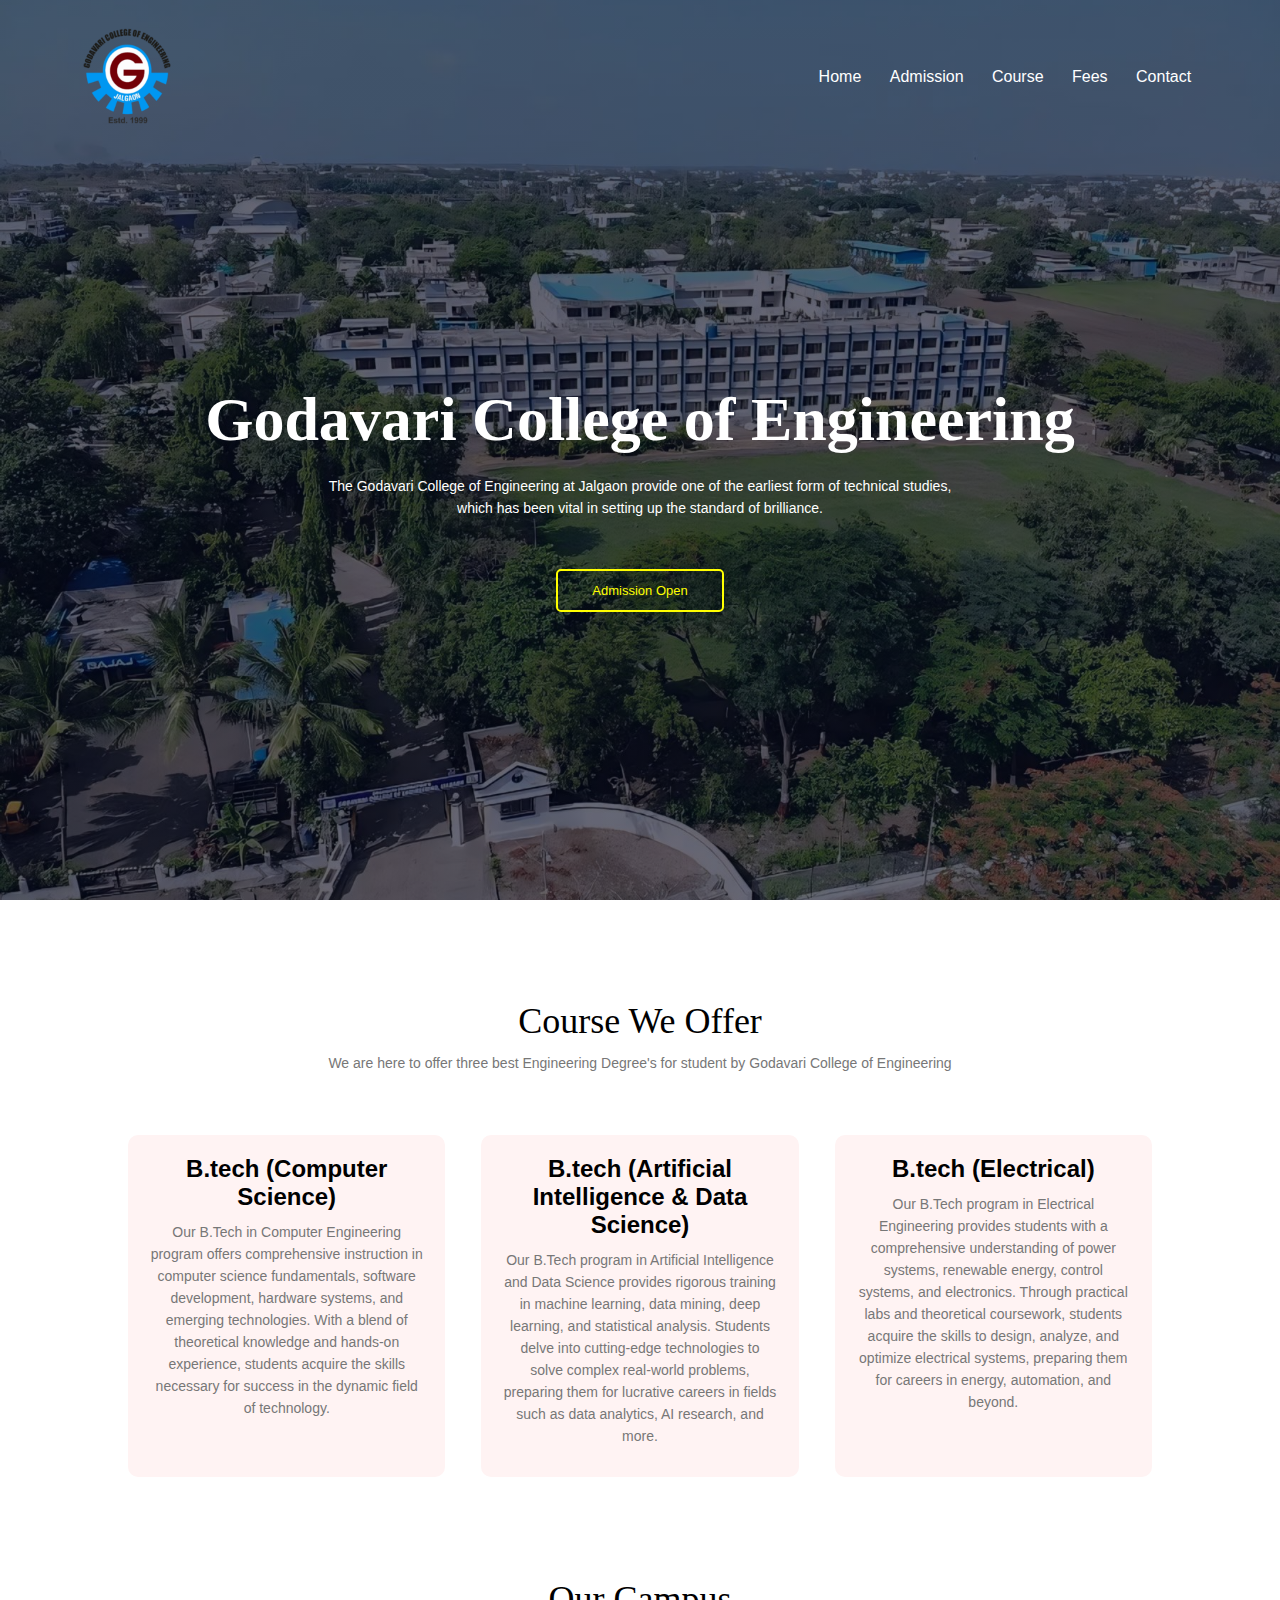
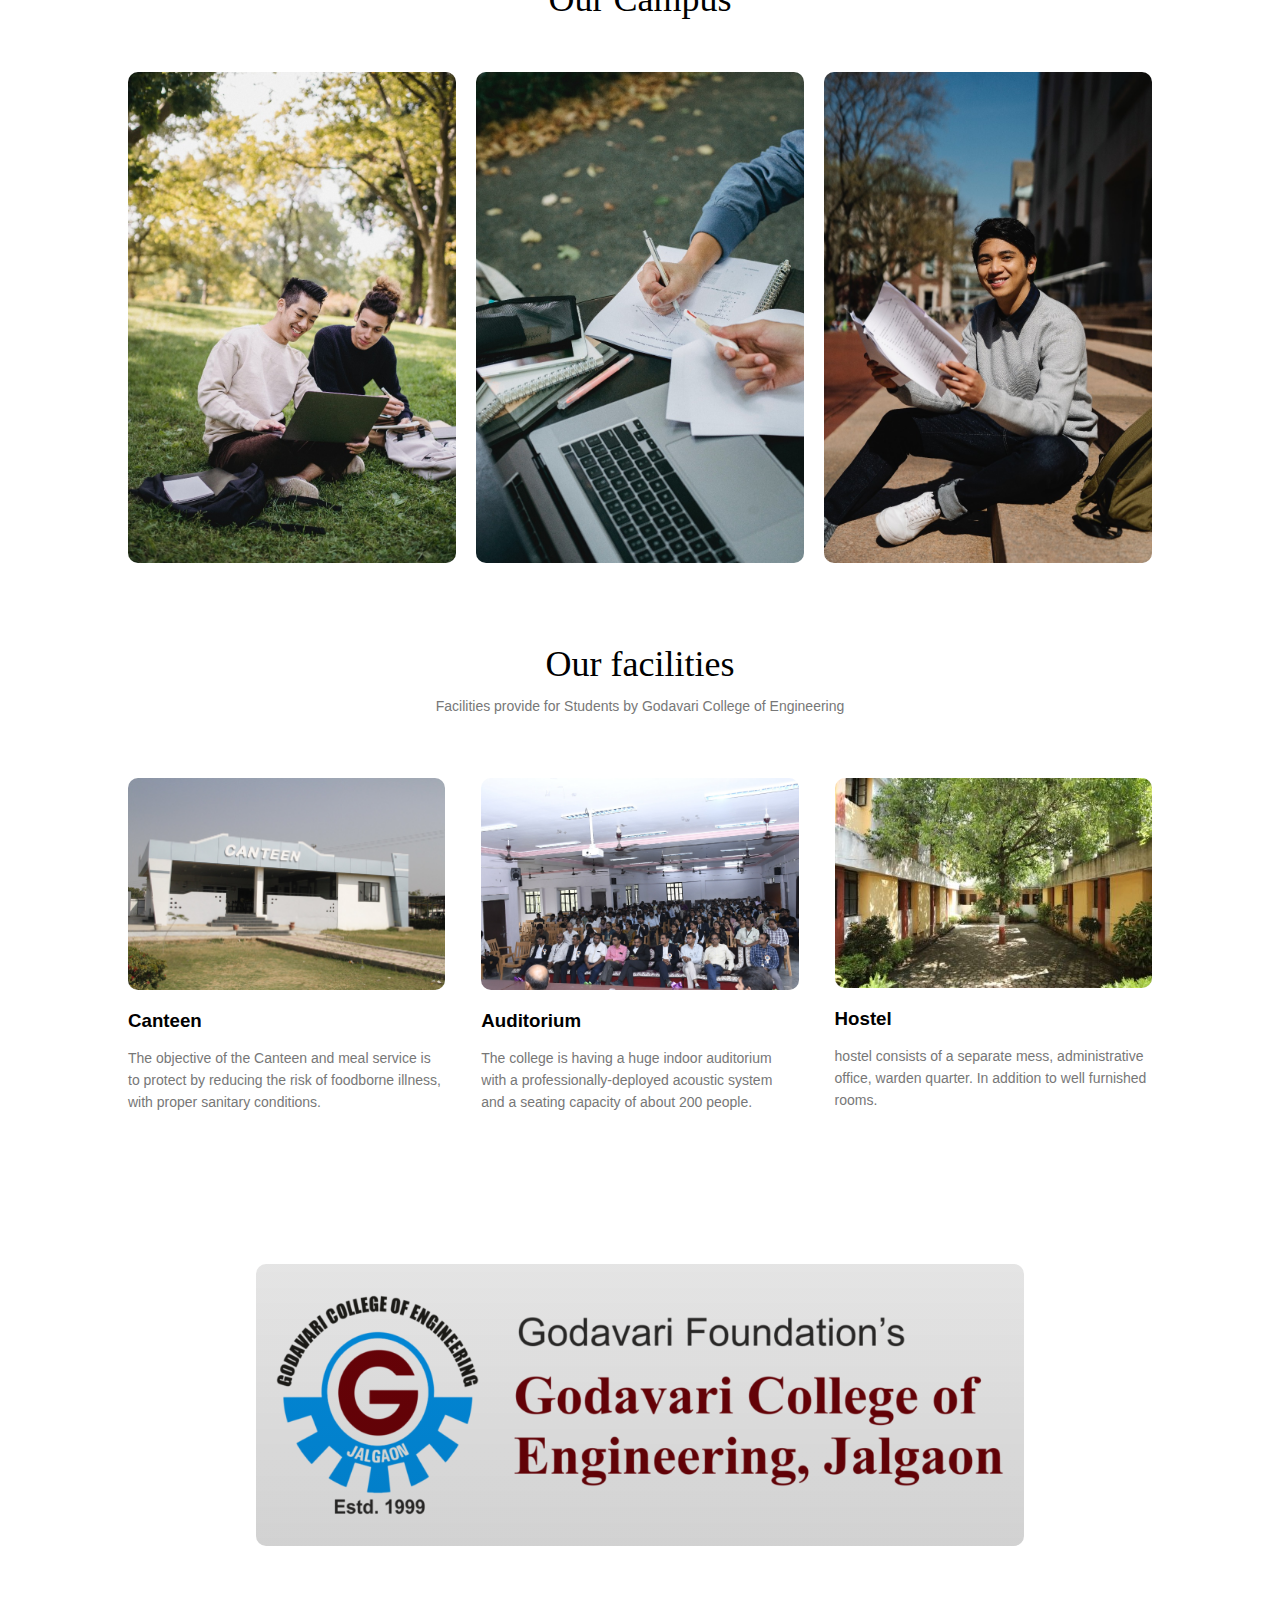
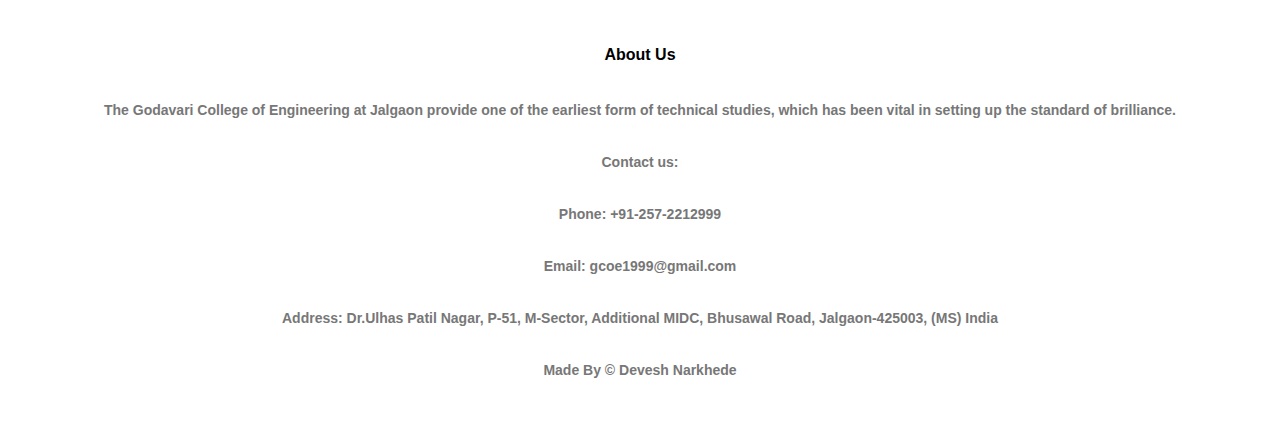
<file: College Website/index.html>
<!DOCTYPE html>
<html lang="en">
<head>
    
    <meta name="viewport"content="width=device-width, initial-scale=1.0, maximum-scale=1.0, user-scalable=0">
    <meta name="description" content="Godavari College of Engineering at Jalgaon provide one of the earliest form of technical studies, which has been vital in setting up the standard of brilliance.">
    <meta name="keywords" content="Godavari College of Engineering,Collage">
    <meta name="author" content="Devesh Narkhede">

    <title>Godavari College of Engineering</title>
    
    <link rel="stylesheet" href="css/main_style.css">
    <link rel="shortcut icon" href="image/logo.png" type="image/svg+xml">
</head>
<body>
    
    <section class="header">
        <nav>
            <a href="index.html"><img src="image/logo.png" id="logo-img"></a>

            <div class="nav-links" id="navLinks">

                <span class="icon" onclick="hidemenu()">&#10005;</span>
                <ul>
                    <li><a href="index.html">Home</a></li>
                    <li><a href="Admission_page.html">Admission</a></li>
                    <li><a href="#course_call">Course</a></li>
                    <li><a href="fees_page.html">Fees</a></li>
                    <li><a href="Contact_page.html">Contact</a></li>
                </ul>
            </div> 
            <span class="icon" onclick="showmenu()">&#9776;</span>
        </nav>
       
        <div class="text-box">
            <h1>Godavari College of Engineering</h1>
            <p>The Godavari College of Engineering at Jalgaon provide one of the earliest form of technical studies,<br>which has been vital in setting up the standard of brilliance.</p>
            
            <a href="Admission_page.html" class="hero-btn">Admission Open</a>
        </div>
    </section>

    <!--Course of Collage-->


    <section class="course" id="course_call">
        <h1>Course We Offer</h1>
        <p>We are here to offer three best Engineering Degree's for student by Godavari College of Engineering</p>

        <div class="row">
            <div class="course-col">
                <h2>B.tech (Computer Science)</h2>
                <p>Our B.Tech in Computer Engineering program offers comprehensive instruction in computer science fundamentals, software development, hardware systems, and emerging technologies. With a blend of theoretical knowledge and hands-on experience, students acquire the skills necessary for success in the dynamic field of technology.</p>
            </div>

            <div class="course-col">
                <h2>B.tech (Artificial Intelligence & Data Science) </h2>
                <p>Our B.Tech program in Artificial Intelligence and Data Science provides rigorous training in machine learning, data mining, deep learning, and statistical analysis. Students delve into cutting-edge technologies to solve complex real-world problems, preparing them for lucrative careers in fields such as data analytics, AI research, and more. </p>
            </div>

            <div class="course-col">
                <h2>B.tech (Electrical)</h2>
                <p>Our B.Tech program in Electrical Engineering provides students with a comprehensive understanding of power systems, renewable energy, control systems, and electronics. Through practical labs and theoretical coursework, students acquire the skills to design, analyze, and optimize electrical systems, preparing them for careers in energy, automation, and beyond.






                </p>
            </div>


        </div>
    </section>

    <!--Campus Section-->

    <section class="campus">
        <h1> Our Campus</h1>
        <!-- <p>Lorem ipsum dolor sit amet consectetur adipisicing elit. Quibusdam quisquam atque non voluptate</p> -->

            <div class="row">
                <div class="campus-col">
                    <img src="image/enviorment.jfif" alt="">
                    <div class="layer">
                        <h3>Enviorment</h3>
                    </div>
                </div>

                <div class="campus-col">
                    <img src="image/community.jfif" alt="">
                    <div class="layer">
                        <h3>Alumni</h3>
                    </div>
                </div>

                <div class="campus-col">
                    <img src="image/education.jfif" alt="">
                    <div class="layer">
                        <h3>Education</h3>
                    </div>
                </div>
            </div>
    </section>

    <!--Facilities Section-->

    <section class="facilities">
        <h1> Our facilities</h1>
        <p>Facilities provide for Students by Godavari College of Engineering</p>

        <div class="row">
            <div class="facilities-col">
                <img src="image/canteen.jfif" alt="">
                <h3>Canteen</h3>
                <p>The objective of the Canteen and meal service is to protect by reducing the risk of foodborne illness, with proper sanitary conditions.</p>
            </div>

            <div class="facilities-col">
                <img src="image/auditorium.jpg" alt="">
                <h3>Auditorium</h3>
                <p>The college is having a huge indoor auditorium with a professionally-deployed acoustic system and a seating capacity of about 200 people.</p>
            </div>

            <div class="facilities-col">
                <img src="image/hostel.jpg" alt="">
                <h3>Hostel</h3>
                <p>hostel consists of a separate mess, administrative office, warden quarter. In addition to well furnished rooms.</p>
            </div>
        </div>
        </section>

        <!--Call To Action Section-->

        <section class="ctn">
            <h1> &nbsp; &nbsp;&nbsp;&nbsp;&nbsp;&nbsp;&nbsp;&nbsp;&nbsp;&nbsp;&nbsp;&nbsp;&nbsp;&nbsp;&nbsp;&nbsp; </h1>
        </section>

         <!--Footer-->
         <section class="footer">
            <h4>About Us</h4>
            <p>The Godavari College of Engineering at Jalgaon provide one of the earliest form of technical studies,
                which has been vital in setting up the standard of brilliance.</p>
            <p><strong>Contact us:</strong></p>
            <p>Phone: +91-257-2212999</p>
            <p>Email: gcoe1999@gmail.com</p>
            <p>Address: Dr.Ulhas Patil Nagar, P-51, M-Sector, Additional MIDC, Bhusawal Road, Jalgaon-425003, (MS) India</p>
            <p id="copyright">Made By &#169; Devesh Narkhede</p>
        </section>
        
        

         
    <!--Javascript is Start--> 
    <script src="javascript/main_script.js"></script>
</body>    
</html>
</file>
<file: College Website/css/main_style.css>
/* Cascading Style Sheets */

*{
    margin: 0;
    padding: 0;
    /* border: 1px solid yellow; */
}

h1{
    font-family: bold;
}

body{
    font-family: myFirstFont,Verdana, Geneva, Tahoma, sans-serif;
    cursor:default;
}

    /* Website Scrollerbar */
    body::-webkit-scrollbar {
        width: 5px !important;
        height: 5px !important;
    }
    body::-webkit-scrollbar-track {
        background: #3838387c !important;
    }
    body::-webkit-scrollbar-thumb {
        background-color: #e0120ba4 !important;
        border: 1px solid #ff020279 !important;
        border-radius: 1px !important;
    }

.header{
    min-height: 100vh;
    width: 100%;
    background-image: linear-gradient(rgba(4,9,30,0.6),rgba(4,9,30,0.6)),url(../image/background.jpg);
    background-position: center;
    background-size: cover;
    position: relative;
}
nav{
    display: flex;
    padding: 2% 6%;
    justify-content: space-between;
    align-items: center;
}
nav img{
    width: 100px;
}
.nav-links{
    flex: 1;
    text-align: right;
    
}
.nav-links ul li{
    list-style: none;
    display: inline-block;
    padding: 8px 12px;
    position: relative;
    
}
.nav-links a{
    color: #fff;
    text-decoration: none;
    font-size: 16px;
    
}
.nav-links ul li::after{
    content: '';
    width: 0%;
    height: 2px;
    background: #ff0000;
    display: block;
    margin: auto;
    transition: 0.5s;
    
}
.nav-links ul li:hover::after{
    width: 100%;
    
}
.text-box{
    width: 90%;
    color: #fff;
    position:absolute;
    top: 30%;
    left: 50%;
    transform: translate(-50%,50%);
    text-align: center;
}
.text-box h1{
    font-size: 62px;
    font-weight: bold;

}
.text-box p{
    margin: 10px 0 40px;
    font-size: 14px;
    color: #fff;
    
}
.hero-btn{
    display: inline-block;
    text-decoration: none;
    color: yellow;
    border: 2px solid yellow;
    padding: 12px 34px;
    font-size: 13px;
    background: transparent;
    position: relative;
    cursor: pointer;
    border-radius: 5px;
}
.hero-btn:hover{
    color: black;
    border: 2px solid yellow;
    background:yellow;
    transition: 0.5s;
}

.icon{
    display:none;
}

/* Course */

 .course{
    width: 80%;
    margin: auto;
    text-align: center;
    padding-top: 100px;
}
h1{
    font-size: 36px;
    font-weight: 300;
}
p{
    color:#777;
    font-size: 14px;
    font-weight: 300;
    line-height: 22px;
    padding: 10px;
}
.row{
    margin-top: 5%;
    display: flex;
    justify-content: space-between;
}
.course-col{
    flex-basis: 31%;
    background: #fff3f3;
    border-radius: 10px;
    margin-bottom:5%;
    padding: 20px 12px;
    box-sizing: border-box;
    transition: 0.5s;
}
h3{
    text-align: center;
    font-weight: 600;
    margin: 10px 0px;
}
.course-col:hover{
    box-shadow: 10px 10px 24px 0px rgba(0,0,0,0.4);
}


    /*Campus*/


.campus{
    width: 80%;
    margin: auto;
    text-align: center;
    padding-top: 50px;
}
.campus-col{
    flex-basis: 32%;
    border-radius: 10px;
    margin-bottom: 30px;
    position: relative;
    overflow: hidden;
}
.campus-col img{
    width: 100%;
    display: block;
}
.layer{
    background: transparent;
    height: 100%;
    width: 100%;
    position: absolute;
    top: 0%;
    left: 0%;
    transition: 0.5s;
}

.layer:hover{
    background: rgba(0, 245, 253, 0.534);

    /* rgba(253, 0, 0, 0.7); */
}

.layer h3{
    width: 100%;
    font-weight: 500;
    color: #fff;
    font-size: 26px;
    bottom: 0%;
    left: 50%;
    transform: translate(-50%);
    position: absolute;
    opacity: 0;
    transition: 0.5s;
}

.layer:hover h3{
    opacity: 1;
    bottom: 49%;
}

/* Facilities */

.facilities{
    width: 80%;
    margin: auto;
    text-align: center;
    padding-top: 50px;
}

.facilities-col{
    flex-basis: 31%;
    border-radius: 10px;
    margin-bottom: 5%;
    text-align: left;
}
.facilities-col img{
    width: 100%;
    border-radius: 10px;
    transition: 0.5s;
}
.facilities-col p{
    padding: 0%;
}

.facilities-col h3{
    margin-top: 16px;
    margin-bottom: 15px;
    text-align: left;
}

.facilities-col img:hover{
    box-shadow: 3.5px 5px 15px 10px rgba(0, 0, 0, 0.308);
}

/* Call To Action */

.ctn{
    margin: 100px auto;
    width: 60%;
    background-image: linear-gradient(rgba(23, 22, 22, 0.115),rgba(9, 9, 9, 0.186)), url(../image/banner_gfgcoe.png);
    background-position: center;
    background-size: cover;
    border-radius: 10px;
    text-align: center;
    padding: 100px 0;
    transition: 0.5s;
}
.ctn h1{
    color: #fff;
    margin-bottom: 40px;
    padding: 0;
}
.ctn:hover{
    margin: 100px auto;
    width: 80%;
    background-image:linear-gradient(rgba(0,0,0,0.3),rgba(0,0,0,0.3)),url(../image/banner_gfgcoe.png);
    background-position: center;
    background-size: cover;
    border-radius: 10px;
    padding: 100px 0;
    box-shadow: 10px 10px 24px 0px rgba(0, 0, 0, 0.664);
}
.ctn{
    
}


/* Footer */

.footer{
    width: 100%;
    text-align: center;
    padding: 30px 0;
    margin-top: -50px;
}

.footer h4{
    margin-bottom: 25px;
    margin-top: 20px;
    font-weight: 600;
} 
.footer p {
    margin-bottom: 10px; 
    font-weight: 600; 
}
.footer strong {
    margin-bottom: 25px;
    margin-top: 20px;
    font-weight: 600;
}


/* Media query for responsive */

@media (max-width: 700px) {

    *{
        overflow-x: hidden;
        margin: 0;
        padding: 0;
    
    }
    #logo-img{
        padding: 10px;
    }
    .text-box h1{
       font-size: 30px;
       font-weight: bold;
    }
    .text-box p{
        font-size: 12px;
    }
    .nav-links ul li{
        display: block;
    }
    .nav-links{
        position: absolute;
        background: #f44336;
        height: 100vh;
        width: 200px;
        top: 0%;
        right: -200px;
        text-align: left;
        z-index: 2;
        transition: 1s;
    }
    .icon{
        display: block;
        color: #fff;
        margin: 10px;
        font-size: 25px;
        cursor: pointer;
    }
    .nav-links ul{
        padding: 30px;
    }

    /*Course in Media query*/
   
    .course-col{
        margin: 10px 10px;
    }
    .row{
        flex-direction: column;  
    }   
    .course-col:hover{
        box-shadow: 3px 3px 0.5px 0.5px rgba(0, 0, 0, 0.486);
    }
        /* Facilities */
    .facilities-col img:hover{
        box-shadow:none;
    }

    /* Call To Action in Media query*/
    .ctn h1{
        font-size: 24px;
    }
}

/* Media query is Close*/
</file>
